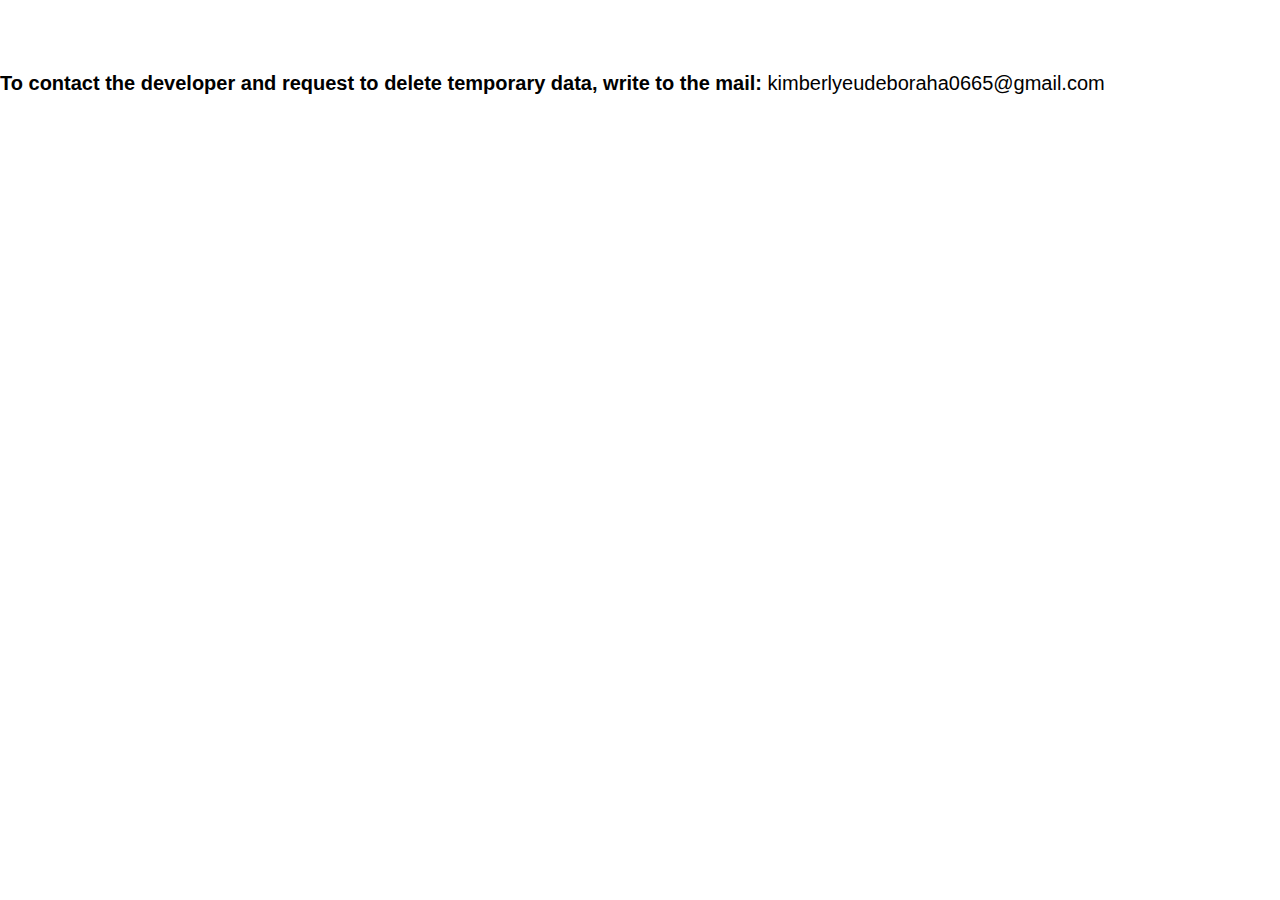
<file: del.html>
<!DOCTYPE html><html> <head><meta charset="utf-8" /><meta http-equiv="Content-Type" content="text/html; charset=utf-8" /><meta name="viewport" content="width=device-width, initial-scale=1.0" /><!--metatextblock--><title>Delete</title><meta property="og:url" content="http://project6375271.tilda.ws/del" /><meta property="og:title" content="Delete" /><meta property="og:description" content="" /><meta property="og:type" content="website" /><link rel="canonical" href="del.html"><!--/metatextblock--><meta name="format-detection" content="telephone=no" /><meta http-equiv="x-dns-prefetch-control" content="on"><link rel="dns-prefetch" href="https://ws.tildacdn.com"><link rel="dns-prefetch" href="https://static.tildacdn.info"><meta name="robots" content="nofollow" /><link rel="shortcut icon" href="https://static.tildacdn.info/img/tildafavicon.ico" type="image/x-icon" /><!-- Assets --><script src="https://neo.tildacdn.com/js/tilda-fallback-1.0.min.js" charset="utf-8" async></script><link rel="stylesheet" href="https://static.tildacdn.info/css/tilda-grid-3.0.min.css" type="text/css" media="all" onerror="this.loaderr='y';"/><link rel="stylesheet" href="tilda-blocks-page31877348.min.css@t=1671190243.css" type="text/css" media="all" onerror="this.loaderr='y';" /><link rel="stylesheet" href="https://static.tildacdn.info/css/fonts-tildasans.css" type="text/css" media="all" onerror="this.loaderr='y';" /><script type="text/javascript">(function (d) {
if (!d.visibilityState) {
var s = d.createElement('script');
s.src = 'https://static.tildacdn.info/js/tilda-polyfill-1.0.min.js';
d.getElementsByTagName('head')[0].appendChild(s);
}
})(document);
function t_onReady(func) {
if (document.readyState != 'loading') {
func();
} else {
document.addEventListener('DOMContentLoaded', func);
}
}
function t_onFuncLoad(funcName, okFunc, time) {
if (typeof window[funcName] === 'function') {
okFunc();
} else {
setTimeout(function() {
t_onFuncLoad(funcName, okFunc, time);
},(time || 100));
}
}</script><script src="https://static.tildacdn.info/js/tilda-scripts-3.0.min.js" charset="utf-8" defer onerror="this.loaderr='y';"></script><script src="tilda-blocks-page31877348.min.js@t=1671190243" charset="utf-8" async onerror="this.loaderr='y';"></script><script src="https://static.tildacdn.info/js/lazyload-1.3.min.js" charset="utf-8" async onerror="this.loaderr='y';"></script><script src="https://static.tildacdn.info/js/tilda-events-1.0.min.js" charset="utf-8" async onerror="this.loaderr='y';"></script><script type="text/javascript">window.dataLayer = window.dataLayer || [];</script><script type="text/javascript">(function () {
if((/bot|google|yandex|baidu|bing|msn|duckduckbot|teoma|slurp|crawler|spider|robot|crawling|facebook/i.test(navigator.userAgent))===false && typeof(sessionStorage)!='undefined' && sessionStorage.getItem('visited')!=='y' && document.visibilityState){
var style=document.createElement('style');
style.type='text/css';
style.innerHTML='@media screen and (min-width: 980px) {.t-records {opacity: 0;}.t-records_animated {-webkit-transition: opacity ease-in-out .2s;-moz-transition: opacity ease-in-out .2s;-o-transition: opacity ease-in-out .2s;transition: opacity ease-in-out .2s;}.t-records.t-records_visible {opacity: 1;}}';
document.getElementsByTagName('head')[0].appendChild(style);
function t_setvisRecs(){
var alr=document.querySelectorAll('.t-records');
Array.prototype.forEach.call(alr, function(el) {
el.classList.add("t-records_animated");
});
setTimeout(function () {
Array.prototype.forEach.call(alr, function(el) {
el.classList.add("t-records_visible");
});
sessionStorage.setItem("visited", "y");
}, 400);
} 
document.addEventListener('DOMContentLoaded', t_setvisRecs);
}
})();</script></head><body class="t-body" style="margin:0;"><!--allrecords--><div id="allrecords" class="t-records" data-hook="blocks-collection-content-node" data-tilda-project-id="6375271" data-tilda-page-id="31877348" data-tilda-page-alias="del" data-tilda-formskey="f377a959000dbf80e019110026375271" data-tilda-lazy="yes"><div id="rec515434811" class="r t-rec t-rec_pt_60 t-rec_pb_60" style="padding-top:60px;padding-bottom:60px; " data-record-type="106" ><!-- T004 --><div class="t004"><div class="t-container "> <div class="t-col t-col_8 t-prefix_2"><div field="text" class="t-text t-text_md " style=""><strong>To contact the developer and request to delete temporary data, write to the mail: </strong>kimberlyeudeboraha0665@gmail.com</div></div></div></div></div></div></body></html>
</file>
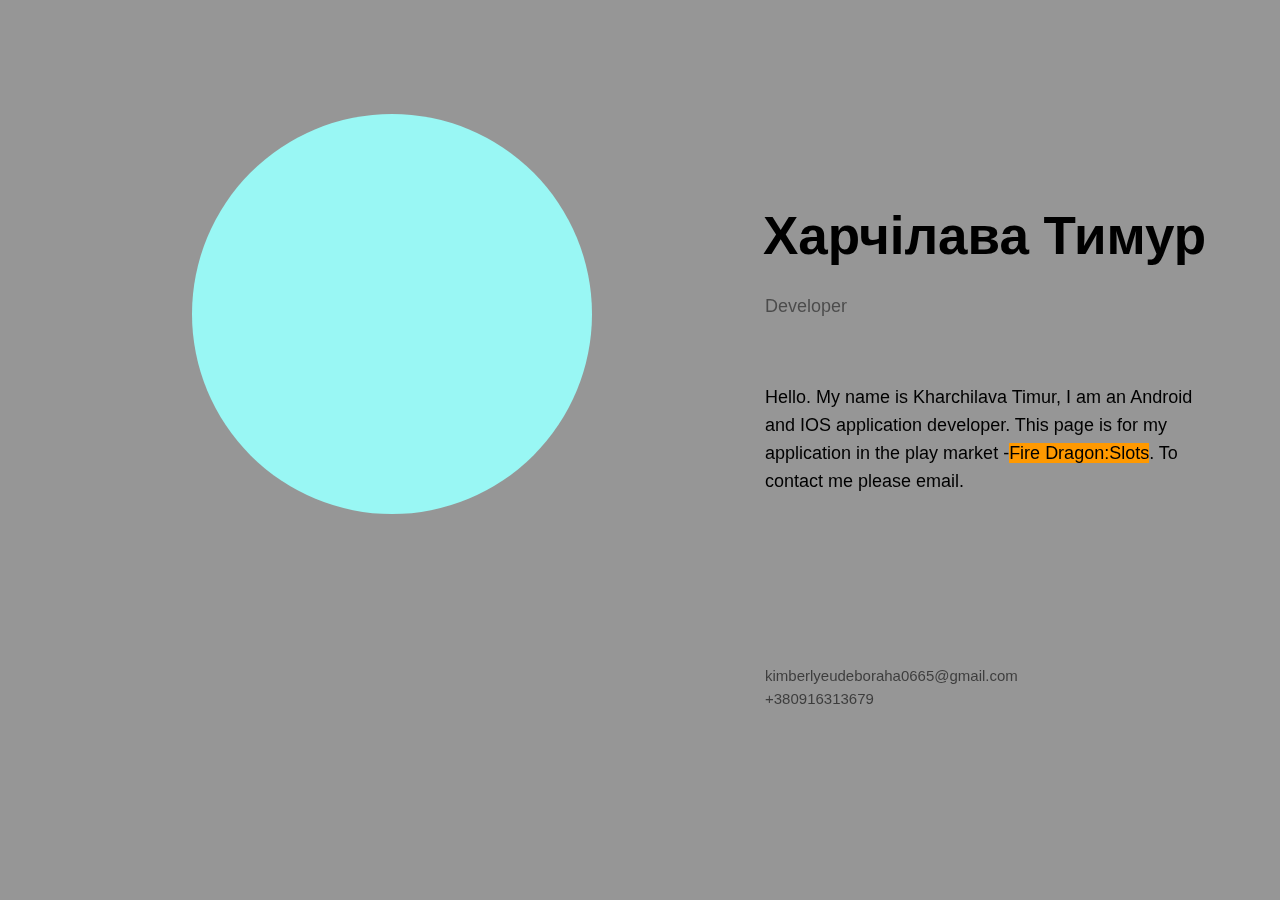
<file: developer.html>
<!DOCTYPE html><html> <head><meta charset="utf-8" /><meta http-equiv="Content-Type" content="text/html; charset=utf-8" /><meta name="viewport" content="width=device-width, initial-scale=1.0" /><!--metatextblock--><title>Beautician</title><meta name="description" content="A freelancer webpage with a large round photo, text, contact information, and social media buttons." /><meta property="og:url" content="http://project6375271.tilda.ws/developer" /><meta property="og:title" content="Beautician" /><meta property="og:description" content="A freelancer webpage with a large round photo, text, contact information, and social media buttons." /><meta property="og:type" content="website" /><link rel="canonical" href="developer.html"><!--/metatextblock--><meta name="format-detection" content="telephone=no" /><meta http-equiv="x-dns-prefetch-control" content="on"><link rel="dns-prefetch" href="https://ws.tildacdn.com"><link rel="dns-prefetch" href="https://static.tildacdn.info"><meta name="robots" content="nofollow" /><link rel="shortcut icon" href="https://static.tildacdn.info/img/tildafavicon.ico" type="image/x-icon" /><!-- Assets --><script src="https://neo.tildacdn.com/js/tilda-fallback-1.0.min.js" charset="utf-8" async></script><link rel="stylesheet" href="https://static.tildacdn.info/css/tilda-grid-3.0.min.css" type="text/css" media="all" onerror="this.loaderr='y';"/><link rel="stylesheet" href="tilda-blocks-page31876896.min.css@t=1671190292.css" type="text/css" media="all" onerror="this.loaderr='y';" /><link rel="stylesheet" href="https://static.tildacdn.info/css/fonts-tildasans.css" type="text/css" media="all" onerror="this.loaderr='y';" /><script type="text/javascript">(function (d) {
if (!d.visibilityState) {
var s = d.createElement('script');
s.src = 'https://static.tildacdn.info/js/tilda-polyfill-1.0.min.js';
d.getElementsByTagName('head')[0].appendChild(s);
}
})(document);
function t_onReady(func) {
if (document.readyState != 'loading') {
func();
} else {
document.addEventListener('DOMContentLoaded', func);
}
}
function t_onFuncLoad(funcName, okFunc, time) {
if (typeof window[funcName] === 'function') {
okFunc();
} else {
setTimeout(function() {
t_onFuncLoad(funcName, okFunc, time);
},(time || 100));
}
}</script><script src="https://static.tildacdn.info/js/tilda-scripts-3.0.min.js" charset="utf-8" defer onerror="this.loaderr='y';"></script><script src="tilda-blocks-page31876896.min.js@t=1671190292" charset="utf-8" async onerror="this.loaderr='y';"></script><script src="https://static.tildacdn.info/js/lazyload-1.3.min.js" charset="utf-8" async onerror="this.loaderr='y';"></script><script src="https://static.tildacdn.info/js/tilda-zero-1.1.min.js" charset="utf-8" async onerror="this.loaderr='y';"></script><script src="https://static.tildacdn.info/js/tilda-events-1.0.min.js" charset="utf-8" async onerror="this.loaderr='y';"></script><script type="text/javascript">window.dataLayer = window.dataLayer || [];</script><script type="text/javascript">(function () {
if((/bot|google|yandex|baidu|bing|msn|duckduckbot|teoma|slurp|crawler|spider|robot|crawling|facebook/i.test(navigator.userAgent))===false && typeof(sessionStorage)!='undefined' && sessionStorage.getItem('visited')!=='y' && document.visibilityState){
var style=document.createElement('style');
style.type='text/css';
style.innerHTML='@media screen and (min-width: 980px) {.t-records {opacity: 0;}.t-records_animated {-webkit-transition: opacity ease-in-out .2s;-moz-transition: opacity ease-in-out .2s;-o-transition: opacity ease-in-out .2s;transition: opacity ease-in-out .2s;}.t-records.t-records_visible {opacity: 1;}}';
document.getElementsByTagName('head')[0].appendChild(style);
function t_setvisRecs(){
var alr=document.querySelectorAll('.t-records');
Array.prototype.forEach.call(alr, function(el) {
el.classList.add("t-records_animated");
});
setTimeout(function () {
Array.prototype.forEach.call(alr, function(el) {
el.classList.add("t-records_visible");
});
sessionStorage.setItem("visited", "y");
}, 400);
} 
document.addEventListener('DOMContentLoaded', t_setvisRecs);
}
})();</script></head><body class="t-body" style="margin:0;"><!--allrecords--><div id="allrecords" class="t-records" data-hook="blocks-collection-content-node" data-tilda-project-id="6375271" data-tilda-page-id="31876896" data-tilda-page-alias="developer" data-tilda-formskey="f377a959000dbf80e019110026375271" data-tilda-lazy="yes"><div id="rec515428365" class="r t-rec" style=" " data-animationappear="off" data-record-type="396" ><!-- T396 --><style>#rec515428365 .t396__artboard{min-height: 800px;height: 100vh; background-color: #969696;}#rec515428365 .t396__filter{min-height: 800px;height: 100vh;}#rec515428365 .t396__carrier{min-height: 800px;height: 100vh;background-position: center center;background-attachment: scroll;background-size:cover;background-repeat:no-repeat;}@media screen and (max-width: 1199px){#rec515428365 .t396__artboard{}#rec515428365 .t396__filter{}#rec515428365 .t396__carrier{background-attachment:scroll;}}@media screen and (max-width: 959px){#rec515428365 .t396__artboard{min-height: 1120px;}#rec515428365 .t396__filter{min-height: 1120px;}#rec515428365 .t396__carrier{min-height: 1120px;}}@media screen and (max-width: 639px){#rec515428365 .t396__artboard{min-height: 1030px;}#rec515428365 .t396__filter{min-height: 1030px;}#rec515428365 .t396__carrier{min-height: 1030px;}}@media screen and (max-width: 479px){#rec515428365 .t396__artboard{min-height: 890px;background-color:#fff3d9;}#rec515428365 .t396__filter{min-height: 890px;}#rec515428365 .t396__carrier{min-height: 890px;background-position: center center;}}#rec515428365 .tn-elem[data-elem-id="1466084312673"]{color:#000000;z-index:1;top: calc(50vh - 400px + 585px);left: calc(50% - 600px + 660px);width:560pxpx;}#rec515428365 .tn-elem[data-elem-id="1466084312673"] .tn-atom{color:#000000;font-size:24px;font-family:'Georgia',serif;line-height:1.55;font-weight:400;letter-spacing:0pxpx;background-position:center center;border-color:transparent;border-style:solid;}@media screen and (max-width: 1199px){#rec515428365 .tn-elem[data-elem-id="1466084312673"]{top: calc(50vh - 400px + 145pxpx);left: calc(50% - 480px + 250pxpx);width:460pxpx;}#rec515428365 .tn-elem[data-elem-id="1466084312673"] .tn-atom{font-size:20px;}}@media screen and (max-width: 959px){#rec515428365 .tn-elem[data-elem-id="1466084312673"]{top: calc(50vh - 560px + 145pxpx);left: calc(50% - 320px + 90pxpx);}}@media screen and (max-width: 639px){#rec515428365 .tn-elem[data-elem-id="1466084312673"]{top: calc(50vh - 515px + 145pxpx);left: calc(50% - 240px + 10pxpx);}}@media screen and (max-width: 479px){#rec515428365 .tn-elem[data-elem-id="1466084312673"]{top: calc(141pxpx);left: calc(50% - 160px + 10pxpx);width:300pxpx;}#rec515428365 .tn-elem[data-elem-id="1466084312673"] .tn-atom{font-size:18px;}}#rec515428365 .tn-elem[data-elem-id="1469206092732"]{color:#000000;z-index:5;top: calc(50vh - 0px + -258px);left: calc(50% - 600px + 720px);width:460px;}#rec515428365 .tn-elem[data-elem-id="1469206092732"] .tn-atom{color:#000000;font-size:53px;font-family:'TildaSans',Arial,sans-serif;line-height:1.55;font-weight:700;background-position:center center;border-color:transparent;border-style:solid;}@media screen and (max-width: 1199px){#rec515428365 .tn-elem[data-elem-id="1469206092732"]{top: calc(50vh - 0px + -261px);left: calc(50% - 480px + 571px);width:380px;}#rec515428365 .tn-elem[data-elem-id="1469206092732"] .tn-atom{font-size:34px;}}@media screen and (max-width: 959px){#rec515428365 .tn-elem[data-elem-id="1469206092732"]{top: calc(50vh - 0px + 29px);left: calc(50% - 320px + 91px);width:460px;}#rec515428365 .tn-elem[data-elem-id="1469206092732"]{text-align:left;}}@media screen and (max-width: 639px){#rec515428365 .tn-elem[data-elem-id="1469206092732"]{top: calc(50vh - 0px + 32px);left: calc(50% - 240px + 41px);width:400px;}}@media screen and (max-width: 479px){#rec515428365 .tn-elem[data-elem-id="1469206092732"]{top: calc(445vh - 0px + -62.5px);left: calc(50% - 160px + 11px);width:300px;}#rec515428365 .tn-elem[data-elem-id="1469206092732"] .tn-atom{font-size:28px;}}#rec515428365 .tn-elem[data-elem-id="1469206134208"]{color:#000000;z-index:6;top: calc(50vh - 0px + -160.5px);left: calc(50% - 600px + 722px);width:460px;}#rec515428365 .tn-elem[data-elem-id="1469206134208"] .tn-atom{color:#000000;font-size:18px;font-family:'TildaSans',Arial,sans-serif;line-height:1.55;font-weight:300;opacity:0.5;background-position:center center;border-color:transparent;border-style:solid;}@media screen and (max-width: 1199px){#rec515428365 .tn-elem[data-elem-id="1469206134208"]{top: calc(50vh - 0px + -213.5px);left: calc(50% - 480px + 572px);width:300px;}}@media screen and (max-width: 959px){#rec515428365 .tn-elem[data-elem-id="1469206134208"]{top: calc(50vh - 0px + 78.5px);left: calc(50% - 320px + 91px);width:460px;}#rec515428365 .tn-elem[data-elem-id="1469206134208"]{text-align:left;}}@media screen and (max-width: 639px){#rec515428365 .tn-elem[data-elem-id="1469206134208"]{top: calc(50vh - 0px + 75.5px);left: calc(50% - 240px + 41px);width:400px;}}@media screen and (max-width: 479px){#rec515428365 .tn-elem[data-elem-id="1469206134208"]{top: calc(445vh - 0px + -27px);left: calc(50% - 160px + 11px);width:300px;}#rec515428365 .tn-elem[data-elem-id="1469206134208"] .tn-atom{font-size:16px;}}#rec515428365 .tn-elem[data-elem-id="1469206322610"]{color:#000000;z-index:7;top: calc(50vh - 0px + 211px);left: calc(50% - 600px + 722px);width:260px;}#rec515428365 .tn-elem[data-elem-id="1469206322610"] .tn-atom{color:#000000;font-size:15px;font-family:'TildaSans',Arial,sans-serif;line-height:1.55;font-weight:400;opacity:0.6;background-position:center center;border-color:transparent;border-style:solid;}@media screen and (max-width: 1199px){#rec515428365 .tn-elem[data-elem-id="1469206322610"]{top: calc(50vh - 0px + 132px);left: calc(50% - 480px + 573px);width:300px;}}@media screen and (max-width: 959px){#rec515428365 .tn-elem[data-elem-id="1469206322610"]{top: calc(50vh - 0px + 421px);left: calc(50% - 320px + 92px);width:300px;}#rec515428365 .tn-elem[data-elem-id="1469206322610"]{text-align:left;}}@media screen and (max-width: 639px){#rec515428365 .tn-elem[data-elem-id="1469206322610"]{top: calc(50vh - 0px + 429px);left: calc(50% - 240px + 42px);}}@media screen and (max-width: 479px){#rec515428365 .tn-elem[data-elem-id="1469206322610"]{top: calc(445vh - 0px + 344px);left: calc(50% - 160px + 11px);}}#rec515428365 .tn-elem[data-elem-id="1469206839338"]{color:#000000;z-index:10;top: calc(50vh - 0px + -69px);left: calc(50% - 600px + 722px);width:460px;}#rec515428365 .tn-elem[data-elem-id="1469206839338"] .tn-atom{color:#000000;font-size:18px;font-family:'TildaSans',Arial,sans-serif;line-height:1.55;font-weight:300;background-position:center center;border-color:transparent;border-style:solid;}@media screen and (max-width: 1199px){#rec515428365 .tn-elem[data-elem-id="1469206839338"]{top: calc(50vh - 0px + -122px);left: calc(50% - 480px + 572px);width:340px;}#rec515428365 .tn-elem[data-elem-id="1469206839338"] .tn-atom{font-size:16px;}}@media screen and (max-width: 959px){#rec515428365 .tn-elem[data-elem-id="1469206839338"]{top: calc(50vh - 0px + 157px);left: calc(50% - 320px + 92px);width:460px;}#rec515428365 .tn-elem[data-elem-id="1469206839338"]{text-align:left;}}@media screen and (max-width: 639px){#rec515428365 .tn-elem[data-elem-id="1469206839338"]{top: calc(50vh - 0px + 154px);left: calc(50% - 240px + 42px);width:400px;}}@media screen and (max-width: 479px){#rec515428365 .tn-elem[data-elem-id="1469206839338"]{top: calc(445vh - 0px + 87px);left: calc(50% - 160px + 12px);width:300px;}#rec515428365 .tn-elem[data-elem-id="1469206839338"] .tn-atom{font-size:16px;}}#rec515428365 .tn-elem[data-elem-id="1474996982228"]{z-index:12;top: calc(50vh - 200px + -136px);left: calc(50% - 600px + 152px);width:400px;height:400px;}#rec515428365 .tn-elem[data-elem-id="1474996982228"] .tn-atom{border-radius:3000px;background-color:#99f7f4;background-position:center center;background-size:cover;background-repeat:no-repeat;border-color:transparent;border-style:solid;}@media screen and (max-width: 1199px){#rec515428365 .tn-elem[data-elem-id="1474996982228"]{top: calc(50vh - 230px + -55.5px);left: calc(50% - 480px + 10px);width:460px;height:460px;}}@media screen and (max-width: 959px){#rec515428365 .tn-elem[data-elem-id="1474996982228"]{top: calc(50vh - 230px + -278px);left: calc(50% - 230px + 0px);}}@media screen and (max-width: 639px){#rec515428365 .tn-elem[data-elem-id="1474996982228"]{top: calc(50vh - 230px + -262px);left: calc(50% - 230px + 0px);}}@media screen and (max-width: 479px){#rec515428365 .tn-elem[data-elem-id="1474996982228"]{top: calc(445vh - 149.5px + -270.5px);left: calc(50% - 149.5px + 1.5px);width:299px;height:299px;}}</style><div class='t396'><div class="t396__artboard" data-artboard-recid="515428365" data-artboard-height="800" data-artboard-height-res-640="1120" data-artboard-height-res-480="1030" data-artboard-height-res-320="890" data-artboard-height_vh="100" data-artboard-valign="center"
> <div class="t396__carrier" data-artboard-recid="515428365"></div> 
<div class="t396__filter" data-artboard-recid="515428365"></div> 
<div class='t396__elem tn-elem tn-elem__5154283651466084312673' data-elem-id='1466084312673' data-elem-type='text' data-field-top-value="585" data-field-top-res-960-value="145px" data-field-top-res-640-value="145px" data-field-top-res-480-value="145px" data-field-top-res-320-value="141px" data-field-left-value="660" data-field-left-res-960-value="250px" data-field-left-res-640-value="90px" data-field-left-res-480-value="10px" data-field-left-res-320-value="10px" data-field-width-value="560px" data-field-width-res-960-value="460px" data-field-width-res-320-value="300px" data-field-axisy-value="top" data-field-axisx-value="left" data-field-container-value="grid" data-field-topunits-value="px" data-field-leftunits-value="px" data-field-heightunits-value="" data-field-widthunits-value="px"
><div class='tn-atom'field='tn_text_1466084312673'></div> </div> 
<div class='t396__elem tn-elem tn-elem__5154283651469206092732' data-elem-id='1469206092732' data-elem-type='text' data-field-top-value="-258" data-field-top-res-960-value="-261" data-field-top-res-640-value="29" data-field-top-res-480-value="32" data-field-top-res-320-value="-62.5" data-field-left-value="720" data-field-left-res-960-value="571" data-field-left-res-640-value="91" data-field-left-res-480-value="41" data-field-left-res-320-value="11" data-field-width-value="460" data-field-width-res-960-value="380" data-field-width-res-640-value="460" data-field-width-res-480-value="400" data-field-width-res-320-value="300" data-field-axisy-value="center" data-field-axisx-value="left" data-field-container-value="grid" data-field-topunits-value="px" data-field-leftunits-value="px" data-field-heightunits-value="" data-field-widthunits-value="px"
><div class='tn-atom'field='tn_text_1469206092732'>Харчілава Тимур</div> </div> 
<div class='t396__elem tn-elem tn-elem__5154283651469206134208' data-elem-id='1469206134208' data-elem-type='text' data-field-top-value="-160.5" data-field-top-res-960-value="-213.5" data-field-top-res-640-value="78.5" data-field-top-res-480-value="75.5" data-field-top-res-320-value="-27" data-field-left-value="722" data-field-left-res-960-value="572" data-field-left-res-640-value="91" data-field-left-res-480-value="41" data-field-left-res-320-value="11" data-field-width-value="460" data-field-width-res-960-value="300" data-field-width-res-640-value="460" data-field-width-res-480-value="400" data-field-width-res-320-value="300" data-field-axisy-value="center" data-field-axisx-value="left" data-field-container-value="grid" data-field-topunits-value="px" data-field-leftunits-value="px" data-field-heightunits-value="" data-field-widthunits-value="px"
><div class='tn-atom'field='tn_text_1469206134208'>Developer</div> </div> 
<div class='t396__elem tn-elem tn-elem__5154283651469206322610' data-elem-id='1469206322610' data-elem-type='text' data-field-top-value="211" data-field-top-res-960-value="132" data-field-top-res-640-value="421" data-field-top-res-480-value="429" data-field-top-res-320-value="344" data-field-left-value="722" data-field-left-res-960-value="573" data-field-left-res-640-value="92" data-field-left-res-480-value="42" data-field-left-res-320-value="11" data-field-width-value="260" data-field-width-res-960-value="300" data-field-width-res-640-value="300" data-field-axisy-value="center" data-field-axisx-value="left" data-field-container-value="grid" data-field-topunits-value="px" data-field-leftunits-value="px" data-field-heightunits-value="" data-field-widthunits-value="px"
><div class='tn-atom'field='tn_text_1469206322610'>kimberlyeudeboraha0665@gmail.com<br>+380916313679</div> </div> 
<div class='t396__elem tn-elem tn-elem__5154283651469206839338' data-elem-id='1469206839338' data-elem-type='text' data-field-top-value="-69" data-field-top-res-960-value="-122" data-field-top-res-640-value="157" data-field-top-res-480-value="154" data-field-top-res-320-value="87" data-field-left-value="722" data-field-left-res-960-value="572" data-field-left-res-640-value="92" data-field-left-res-480-value="42" data-field-left-res-320-value="12" data-field-width-value="460" data-field-width-res-960-value="340" data-field-width-res-640-value="460" data-field-width-res-480-value="400" data-field-width-res-320-value="300" data-field-axisy-value="center" data-field-axisx-value="left" data-field-container-value="grid" data-field-topunits-value="px" data-field-leftunits-value="px" data-field-heightunits-value="" data-field-widthunits-value="px"
><div class='tn-atom'field='tn_text_1469206839338'>Hello. My name is Kharchilava Timur, I am an Android and IOS application developer. This page is for my application in the play market -<span style="background-color: rgb(255, 153, 0);">Fire Dragon:Slots</span>. To contact me please email.</div> </div> 
<div class='t396__elem tn-elem tn-elem__5154283651474996982228' data-elem-id='1474996982228' data-elem-type='shape' data-field-top-value="-136" data-field-top-res-960-value="-55.5" data-field-top-res-640-value="-278" data-field-top-res-480-value="-262" data-field-top-res-320-value="-270.5" data-field-left-value="152" data-field-left-res-960-value="10" data-field-left-res-640-value="0" data-field-left-res-480-value="0" data-field-left-res-320-value="1.5" data-field-height-value="400" data-field-height-res-960-value="460" data-field-height-res-320-value="299" data-field-width-value="400" data-field-width-res-960-value="460" data-field-width-res-320-value="299" data-field-axisy-value="center" data-field-axisx-value="left" data-field-axisx-res-640-value="center" data-field-container-value="grid" data-field-topunits-value="px" data-field-leftunits-value="px" data-field-heightunits-value="px" data-field-widthunits-value="px"
><div
class='tn-atom t-bgimg' data-original="https://static.tildacdn.info/tild6338-3934-4439-a337-333237333964/photo_2021-12-07_12-.jpg"
style="background-image:url('https://static.tildacdn.info/tild6338-3934-4439-a337-333237333964/-/resize/20x/photo_2021-12-07_12-.jpg');"
> </div> </div> </div></div><script>t_onReady(function () {
t_onFuncLoad('t396_init', function () {
t396_init('515428365');
});
});</script><!-- /T396 --></div></div></body></html>
</file>
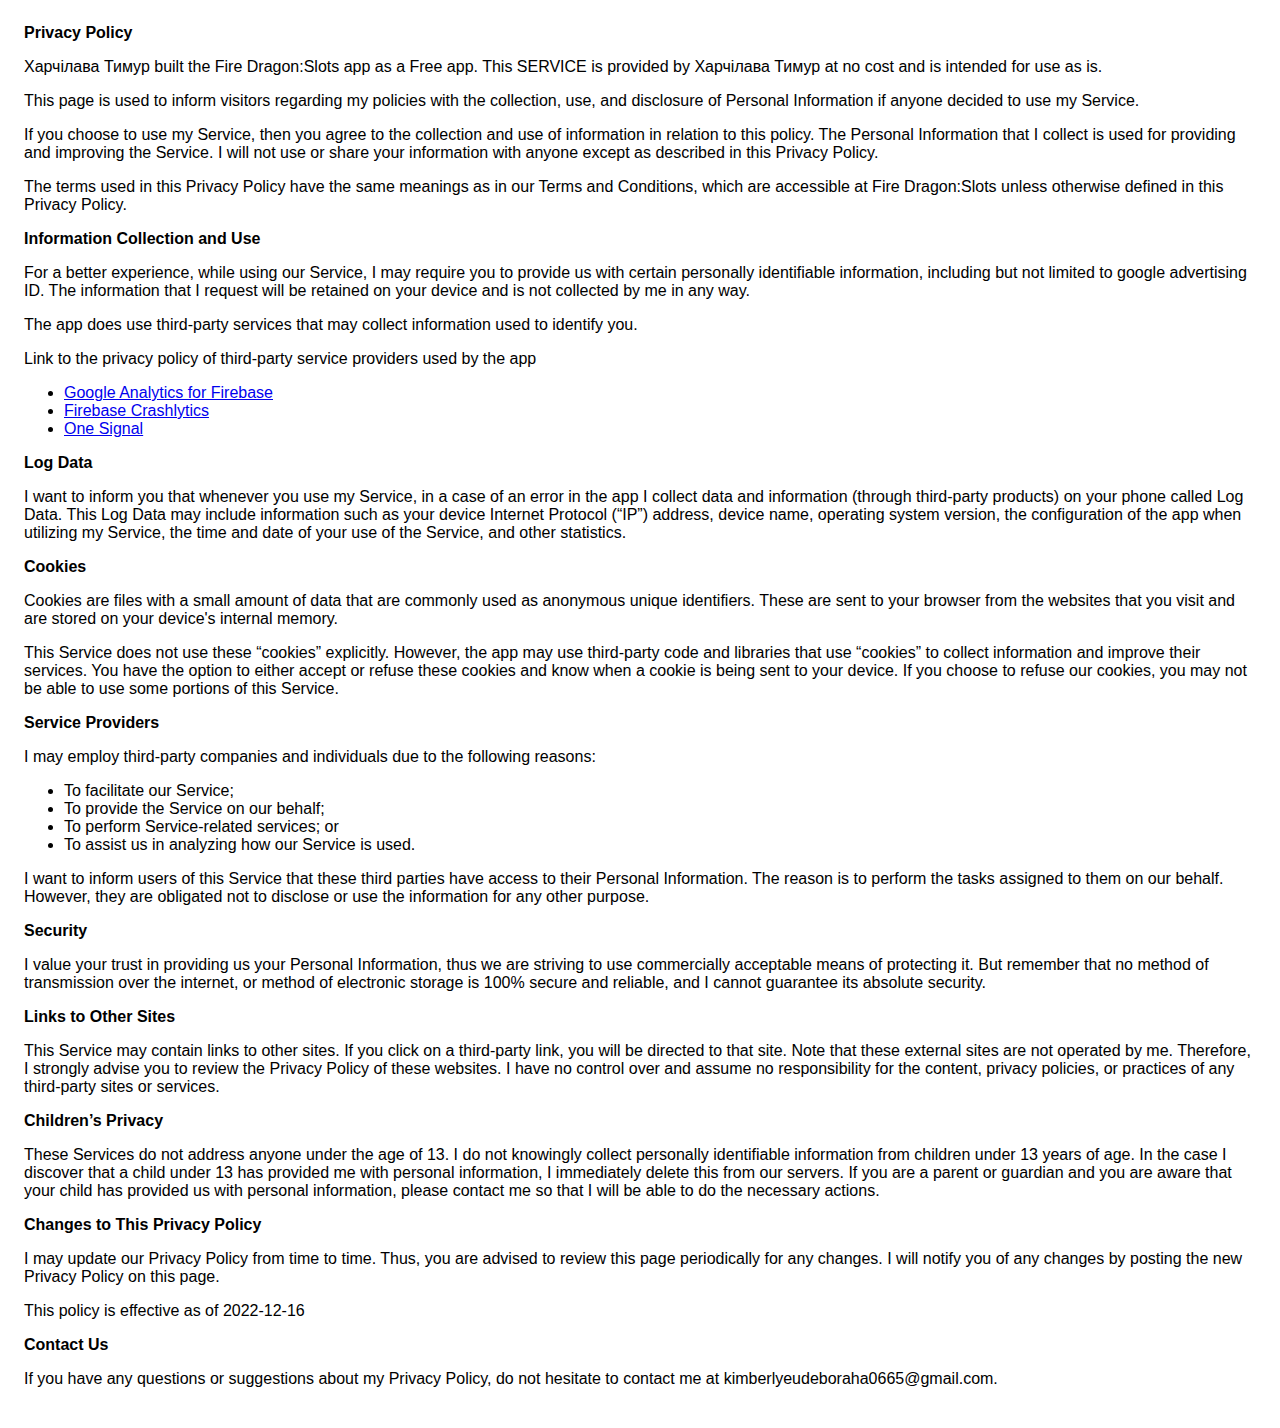
<file: PP.html>
<!DOCTYPE html>
    <html>
    <head>
      <meta charset='utf-8'>
      <meta name='viewport' content='width=device-width'>
      <title>Privacy Policy</title>
      <style> body { font-family: 'Helvetica Neue', Helvetica, Arial, sans-serif; padding:1em; } </style>
    </head>
    <body>
    <strong>Privacy Policy</strong> <p>
                  Харчілава Тимур built the Fire Dragon:Slots app as
                  a Free app. This SERVICE is provided by
                  Харчілава Тимур at no cost and is intended for use as
                  is.
                </p> <p>
                  This page is used to inform visitors regarding my
                  policies with the collection, use, and disclosure of Personal
                  Information if anyone decided to use my Service.
                </p> <p>
                  If you choose to use my Service, then you agree to
                  the collection and use of information in relation to this
                  policy. The Personal Information that I collect is
                  used for providing and improving the Service. I will not use or share your information with
                  anyone except as described in this Privacy Policy.
                </p> <p>
                  The terms used in this Privacy Policy have the same meanings
                  as in our Terms and Conditions, which are accessible at
                  Fire Dragon:Slots unless otherwise defined in this Privacy Policy.
                </p> <p><strong>Information Collection and Use</strong></p> <p>
                  For a better experience, while using our Service, I
                  may require you to provide us with certain personally
                  identifiable information, including but not limited to google advertising ID. The information that
                  I request will be retained on your device and is not collected by me in any way.
                </p> <div><p>
                    The app does use third-party services that may collect
                    information used to identify you.
                  </p> <p>
                    Link to the privacy policy of third-party service providers used
                    by the app
                  </p> <ul><!----><!----><li><a href="https://firebase.google.com/policies/analytics" target="_blank" rel="noopener noreferrer">Google Analytics for Firebase</a></li><li><a href="https://firebase.google.com/support/privacy/" target="_blank" rel="noopener noreferrer">Firebase Crashlytics</a></li><!----><!----><!----><!----><!----><!----><!----><!----><!----><!----><li><a href="https://onesignal.com/privacy_policy" target="_blank" rel="noopener noreferrer">One Signal</a></li><!----><!----><!----><!----><!----><!----><!----><!----><!----><!----><!----><!----><!----></ul></div> <p><strong>Log Data</strong></p> <p>
                  I want to inform you that whenever you
                  use my Service, in a case of an error in the app
                  I collect data and information (through third-party
                  products) on your phone called Log Data. This Log Data may
                  include information such as your device Internet Protocol
                  (“IP”) address, device name, operating system version, the
                  configuration of the app when utilizing my Service,
                  the time and date of your use of the Service, and other
                  statistics.
                </p> <p><strong>Cookies</strong></p> <p>
                  Cookies are files with a small amount of data that are
                  commonly used as anonymous unique identifiers. These are sent
                  to your browser from the websites that you visit and are
                  stored on your device's internal memory.
                </p> <p>
                  This Service does not use these “cookies” explicitly. However,
                  the app may use third-party code and libraries that use
                  “cookies” to collect information and improve their services.
                  You have the option to either accept or refuse these cookies
                  and know when a cookie is being sent to your device. If you
                  choose to refuse our cookies, you may not be able to use some
                  portions of this Service.
                </p> <p><strong>Service Providers</strong></p> <p>
                  I may employ third-party companies and
                  individuals due to the following reasons:
                </p> <ul><li>To facilitate our Service;</li> <li>To provide the Service on our behalf;</li> <li>To perform Service-related services; or</li> <li>To assist us in analyzing how our Service is used.</li></ul> <p>
                  I want to inform users of this Service
                  that these third parties have access to their Personal
                  Information. The reason is to perform the tasks assigned to
                  them on our behalf. However, they are obligated not to
                  disclose or use the information for any other purpose.
                </p> <p><strong>Security</strong></p> <p>
                  I value your trust in providing us your
                  Personal Information, thus we are striving to use commercially
                  acceptable means of protecting it. But remember that no method
                  of transmission over the internet, or method of electronic
                  storage is 100% secure and reliable, and I cannot
                  guarantee its absolute security.
                </p> <p><strong>Links to Other Sites</strong></p> <p>
                  This Service may contain links to other sites. If you click on
                  a third-party link, you will be directed to that site. Note
                  that these external sites are not operated by me.
                  Therefore, I strongly advise you to review the
                  Privacy Policy of these websites. I have
                  no control over and assume no responsibility for the content,
                  privacy policies, or practices of any third-party sites or
                  services.
                </p> <p><strong>Children’s Privacy</strong></p> <div><p>
                    These Services do not address anyone under the age of 13.
                    I do not knowingly collect personally
                    identifiable information from children under 13 years of age. In the case
                    I discover that a child under 13 has provided
                    me with personal information, I immediately
                    delete this from our servers. If you are a parent or guardian
                    and you are aware that your child has provided us with
                    personal information, please contact me so that
                    I will be able to do the necessary actions.
                  </p></div> <!----> <p><strong>Changes to This Privacy Policy</strong></p> <p>
                  I may update our Privacy Policy from
                  time to time. Thus, you are advised to review this page
                  periodically for any changes. I will
                  notify you of any changes by posting the new Privacy Policy on
                  this page.
                </p> <p>This policy is effective as of 2022-12-16</p> <p><strong>Contact Us</strong></p> <p>
                  If you have any questions or suggestions about my
                  Privacy Policy, do not hesitate to contact me at kimberlyeudeboraha0665@gmail.com.
                </p> 
    </body>
    </html>
</file>
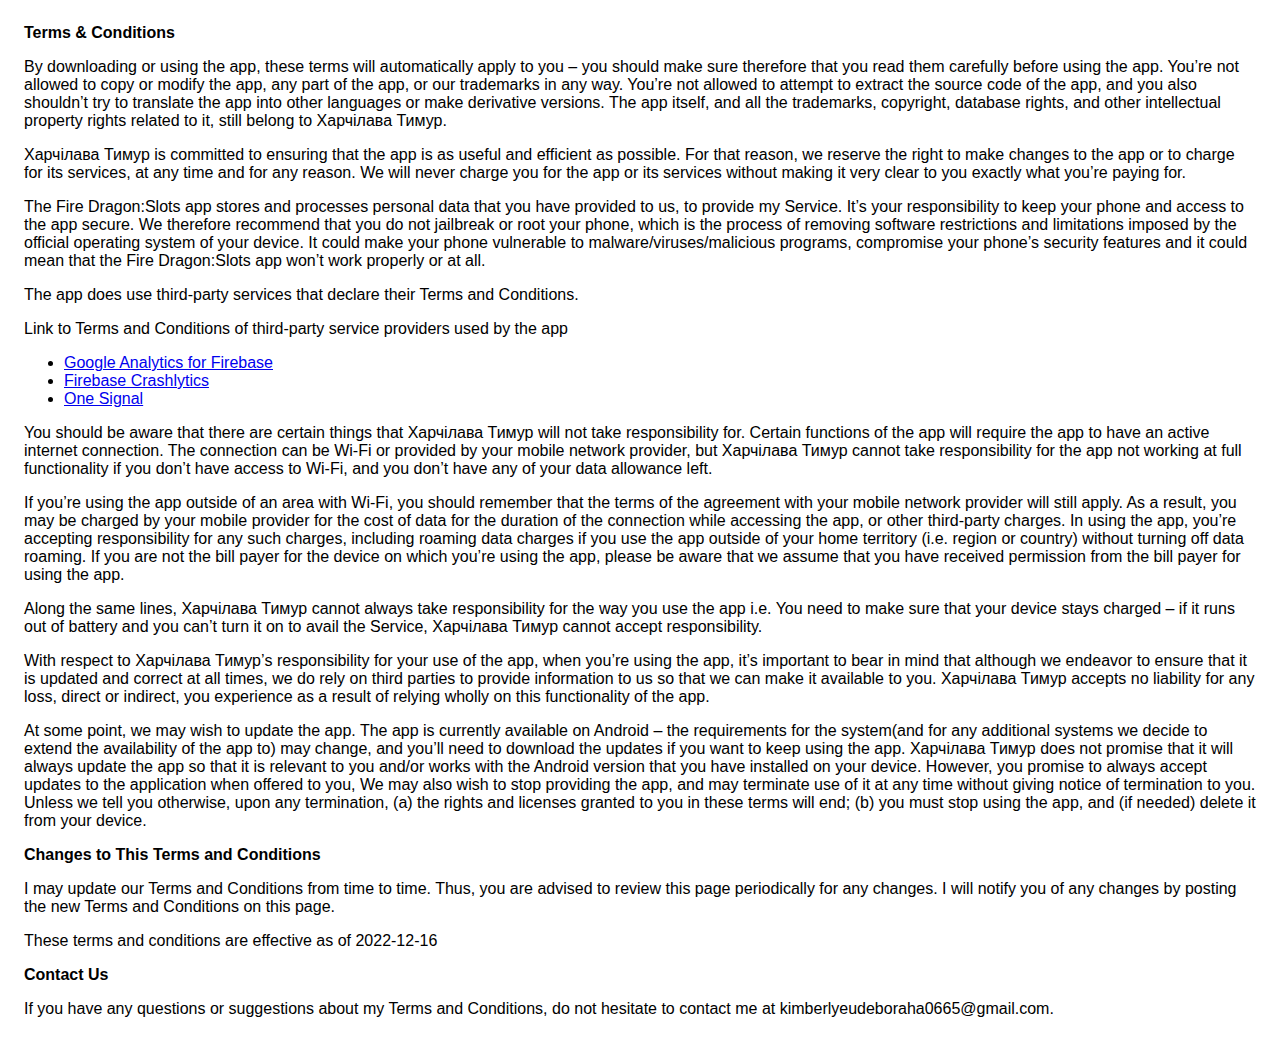
<file: TC.html>
<!DOCTYPE html>
    <html>
    <head>
      <meta charset='utf-8'>
      <meta name='viewport' content='width=device-width'>
      <title>Terms &amp; Conditions</title>
      <style> body { font-family: 'Helvetica Neue', Helvetica, Arial, sans-serif; padding:1em; } </style>
    </head>
    <body>
    <strong>Terms &amp; Conditions</strong> <p>
                  By downloading or using the app, these terms will
                  automatically apply to you – you should make sure therefore
                  that you read them carefully before using the app. You’re not
                  allowed to copy or modify the app, any part of the app, or
                  our trademarks in any way. You’re not allowed to attempt to
                  extract the source code of the app, and you also shouldn’t try
                  to translate the app into other languages or make derivative
                  versions. The app itself, and all the trademarks, copyright,
                  database rights, and other intellectual property rights related
                  to it, still belong to Харчілава Тимур.
                </p> <p>
                  Харчілава Тимур is committed to ensuring that the app is
                  as useful and efficient as possible. For that reason, we
                  reserve the right to make changes to the app or to charge for
                  its services, at any time and for any reason. We will never
                  charge you for the app or its services without making it very
                  clear to you exactly what you’re paying for.
                </p> <p>
                  The Fire Dragon:Slots app stores and processes personal data that
                  you have provided to us, to provide my
                  Service. It’s your responsibility to keep your phone and
                  access to the app secure. We therefore recommend that you do
                  not jailbreak or root your phone, which is the process of
                  removing software restrictions and limitations imposed by the
                  official operating system of your device. It could make your
                  phone vulnerable to malware/viruses/malicious programs,
                  compromise your phone’s security features and it could mean
                  that the Fire Dragon:Slots app won’t work properly or at all.
                </p> <div><p>
                    The app does use third-party services that declare their
                    Terms and Conditions.
                  </p> <p>
                    Link to Terms and Conditions of third-party service
                    providers used by the app
                  </p> <ul><!----><!----><li><a href="https://firebase.google.com/terms/analytics" target="_blank" rel="noopener noreferrer">Google Analytics for Firebase</a></li><li><a href="https://firebase.google.com/terms/crashlytics" target="_blank" rel="noopener noreferrer">Firebase Crashlytics</a></li><!----><!----><!----><!----><!----><!----><!----><!----><!----><!----><li><a href="https://onesignal.com/tos" target="_blank" rel="noopener noreferrer">One Signal</a></li><!----><!----><!----><!----><!----><!----><!----><!----><!----><!----><!----><!----><!----></ul></div> <p>
                  You should be aware that there are certain things that
                  Харчілава Тимур will not take responsibility for. Certain
                  functions of the app will require the app to have an active
                  internet connection. The connection can be Wi-Fi or provided
                  by your mobile network provider, but Харчілава Тимур
                  cannot take responsibility for the app not working at full
                  functionality if you don’t have access to Wi-Fi, and you don’t
                  have any of your data allowance left.
                </p> <p></p> <p>
                  If you’re using the app outside of an area with Wi-Fi, you
                  should remember that the terms of the agreement with your
                  mobile network provider will still apply. As a result, you may
                  be charged by your mobile provider for the cost of data for
                  the duration of the connection while accessing the app, or
                  other third-party charges. In using the app, you’re accepting
                  responsibility for any such charges, including roaming data
                  charges if you use the app outside of your home territory
                  (i.e. region or country) without turning off data roaming. If
                  you are not the bill payer for the device on which you’re
                  using the app, please be aware that we assume that you have
                  received permission from the bill payer for using the app.
                </p> <p>
                  Along the same lines, Харчілава Тимур cannot always take
                  responsibility for the way you use the app i.e. You need to
                  make sure that your device stays charged – if it runs out of
                  battery and you can’t turn it on to avail the Service,
                  Харчілава Тимур cannot accept responsibility.
                </p> <p>
                  With respect to Харчілава Тимур’s responsibility for your
                  use of the app, when you’re using the app, it’s important to
                  bear in mind that although we endeavor to ensure that it is
                  updated and correct at all times, we do rely on third parties
                  to provide information to us so that we can make it available
                  to you. Харчілава Тимур accepts no liability for any
                  loss, direct or indirect, you experience as a result of
                  relying wholly on this functionality of the app.
                </p> <p>
                  At some point, we may wish to update the app. The app is
                  currently available on Android – the requirements for the 
                  system(and for any additional systems we
                  decide to extend the availability of the app to) may change,
                  and you’ll need to download the updates if you want to keep
                  using the app. Харчілава Тимур does not promise that it
                  will always update the app so that it is relevant to you
                  and/or works with the Android version that you have
                  installed on your device. However, you promise to always
                  accept updates to the application when offered to you, We may
                  also wish to stop providing the app, and may terminate use of
                  it at any time without giving notice of termination to you.
                  Unless we tell you otherwise, upon any termination, (a) the
                  rights and licenses granted to you in these terms will end;
                  (b) you must stop using the app, and (if needed) delete it
                  from your device.
                </p> <p><strong>Changes to This Terms and Conditions</strong></p> <p>
                  I may update our Terms and Conditions
                  from time to time. Thus, you are advised to review this page
                  periodically for any changes. I will
                  notify you of any changes by posting the new Terms and
                  Conditions on this page.
                </p> <p>
                  These terms and conditions are effective as of 2022-12-16
                </p> <p><strong>Contact Us</strong></p> <p>
                  If you have any questions or suggestions about my
                  Terms and Conditions, do not hesitate to contact me
                  at kimberlyeudeboraha0665@gmail.com.
                </p>
    </body>
    </html>
</file>
<file: tilda-blocks-page31877348.min.css@t=1671190243.css>
.csssize{height:3118px}.t-body{margin:0}#allrecords{-webkit-font-smoothing:antialiased;background-color:none}#allrecords a{color:#ff8562;text-decoration:none}#allrecords a[href^=tel]{color:inherit;text-decoration:none}#allrecords ol{padding-left:22px}#allrecords ul{padding-left:20px}#allrecords b,#allrecords strong{font-weight:700}@media print{body,html{min-width:1200px;max-width:1200px;padding:0;margin:0 auto;border:none}}.t-records{-webkit-font_smoothing:antialiased;background-color:none}.t-records a{color:#ff8562;text-decoration:none}.t-records a[href^=tel]{color:inherit;text-decoration:none}.t-records ol{padding-left:22px;margin-top:0;margin-bottom:10px}.t-records ul{padding-left:20px;margin-top:0;margin-bottom:10px}.t-mbfix{opacity:.01;-webkit-transform:translateX(0);-ms-transform:translateX(0);transform:translateX(0);position:fixed;width:100%;height:500px;background-color:white;top:0;left:0;z-index:10000;-webkit-transition:all 0.1s ease;transition:all 0.1s ease}.t-mbfix_hide{-webkit-transform:translateX(3000px);-ms-transform:translateX(3000px);transform:translateX(3000px)}img:not([src]){visibility:hidden}.t-body_scroll-locked{position:fixed;left:0;width:100%;height:100%;overflow:hidden}.r_anim{-webkit-transition:opacity 0.5s;transition:opacity 0.5s}.r_hidden{opacity:0}.r_showed{opacity:1}.t-text{font-family:'TildaSans',Arial,sans-serif;font-weight:300;color:#000000}.t-text_md{font-size:20px;line-height:1.55}.t-tildalabel{background-color:#000;color:#fff;width:100%;height:70px;font-family:Arial;font-size:14px}.t-tildalabel:hover .t-tildalabel__wrapper{opacity:1}.t-tildalabel-free{padding:35px 0 45px;height:auto;text-align:center}.t-tildalabel-free__main{max-width:340px;display:block;margin:0 auto;line-height:1.4;letter-spacing:.2px;color:inherit;opacity:.4}.t-tildalabel-free__main:hover{opacity:1}.t-tildalabel-free__txt-link:hover{opacity:1}.t-tildalabel-free__links-wr{display:table;margin:30px auto 0}.t-tildalabel-free__txt-link{display:table-cell;padding:0 15px;font-size:13px;text-decoration:none;color:inherit;opacity:.25}.t-rec_pt_60{padding-top:60px}.t-rec_pb_60{padding-bottom:60px}@media screen and (max-width:1200px){.t-text_md{font-size:18px}}@media screen and (max-width:640px){.t-text_md{font-size:16px;line-height:1.45}.t-tildalabel-free__txt-link{opacity:.4}.t-tildalabel-free__main{opacity:.7}}@media screen and (max-width:480px){.t-rec_pt_60{padding-top:60px}.t-rec_pb_60{padding-bottom:60px}}.t004{padding-top:8px;padding-bottom:6px;position:relative}.t004__text-column-count_2{column-count:2;column-gap:40px;-moz-column-count:2;-moz-column-gap:40px;-webkit-column-count:2;-webkit-column-gap:40px}.t004__text-column-count_3{column-count:3;column-gap:40px;-moz-column-count:3;-moz-column-gap:40px;-webkit-column-count:3;-webkit-column-gap:40px}.t004__text-column-count_4{column-count:4;column-gap:40px;-moz-column-count:4;-moz-column-gap:40px;-webkit-column-count:4;-webkit-column-gap:40px}.t004__initial-letter::first-letter{font-size:100px;float:left;line-height:.65;margin:10px 10px 10px 0}.t004 table{border-collapse:collapse;font-size:1em;width:100%}.t004 table td,.t004 table th{padding:5px;border:1px solid #ddd;vertical-align:top}.t004 table thead td,.t004 table th{font-weight:700;border-bottom-color:#888}@media screen and (max-width:1200px){.t004__text-column-count_2,.t004__text-column-count_3,.t004__text-column-count_4{column-gap:20px;-moz-column-gap:20px;-webkit-column-gap:20px}}@media screen and (max-width:960px){.t004__text-column-count_2,.t004__text-column-count_3,.t004__text-column-count_4{column-count:1;column-gap:0;-moz-column-count:1;-moz-column-gap:0;-webkit-column-count:1;-webkit-column-gap:0}}@media screen and (max-width:640px){.t004 h1{font-size:28px;line-height:35px}}
</file>
<file: tilda-blocks-page31876896.min.css@t=1671190292.css>
.csssize{height:2730px}.t-body{margin:0}#allrecords{-webkit-font-smoothing:antialiased;background-color:none}#allrecords a{color:#ff8562;text-decoration:none}#allrecords a[href^=tel]{color:inherit;text-decoration:none}#allrecords ol{padding-left:22px}#allrecords ul{padding-left:20px}#allrecords b,#allrecords strong{font-weight:700}@media print{body,html{min-width:1200px;max-width:1200px;padding:0;margin:0 auto;border:none}}.t-records{-webkit-font_smoothing:antialiased;background-color:none}.t-records a{color:#ff8562;text-decoration:none}.t-records a[href^=tel]{color:inherit;text-decoration:none}.t-records ol{padding-left:22px;margin-top:0;margin-bottom:10px}.t-records ul{padding-left:20px;margin-top:0;margin-bottom:10px}.t-mbfix{opacity:.01;-webkit-transform:translateX(0);-ms-transform:translateX(0);transform:translateX(0);position:fixed;width:100%;height:500px;background-color:white;top:0;left:0;z-index:10000;-webkit-transition:all 0.1s ease;transition:all 0.1s ease}.t-mbfix_hide{-webkit-transform:translateX(3000px);-ms-transform:translateX(3000px);transform:translateX(3000px)}img:not([src]){visibility:hidden}.t-body_scroll-locked{position:fixed;left:0;width:100%;height:100%;overflow:hidden}.r_anim{-webkit-transition:opacity 0.5s;transition:opacity 0.5s}.r_hidden{opacity:0}.r_showed{opacity:1}.t-tildalabel{background-color:#000;color:#fff;width:100%;height:70px;font-family:Arial;font-size:14px}.t-tildalabel:hover .t-tildalabel__wrapper{opacity:1}.t-tildalabel-free{padding:35px 0 45px;height:auto;text-align:center}.t-tildalabel-free__main{max-width:340px;display:block;margin:0 auto;line-height:1.4;letter-spacing:.2px;color:inherit;opacity:.4}.t-tildalabel-free__main:hover{opacity:1}.t-tildalabel-free__txt-link:hover{opacity:1}.t-tildalabel-free__links-wr{display:table;margin:30px auto 0}.t-tildalabel-free__txt-link{display:table-cell;padding:0 15px;font-size:13px;text-decoration:none;color:inherit;opacity:.25}@media screen and (max-width:640px){.t-tildalabel-free__txt-link{opacity:.4}.t-tildalabel-free__main{opacity:.7}}.t396{-webkit-text-size-adjust:100%}.t396__iframe{z-index:10000;background-color:#fff;width:100vw;height:100vh;position:fixed;top:0;left:0;border:0}.t396__body_overflow_hidden{overflow:hidden}.t396__display_none{display:none}.t396__artboard{position:relative;width:100%;height:100vh;overflow:hidden}.t396__artboard .t396__artboard_scale{overflow:visible}.t396__artboard.t396__artboard_scale .t396__elem[data-elem-type="text"] .tn-atom{word-break:normal;-moz-osx-font-smoothing:grayscale}.t396__artboard_scale .t396__carrier,.t396__artboard_scale .t396__filter{transform-origin:top left}.tn-atom__scale-wrapper{width:inherit;height:inherit}.t396__elem .tn-atom__scale-wrapper .tn-atom{width:inherit;height:inherit!important;box-sizing:border-box}.t396__artboard.rendering .tn-elem{visibility:hidden}.t396__artboard.rendered .tn-elem{visibility:visible}.t396__carrier{position:absolute;left:0;top:0;z-index:0;width:100%;height:100vh;-moz-transform:unset}.t396__filter{position:absolute;left:0;top:0;z-index:1;width:100%;height:100vh;transform:translateZ(0)}.t396__elem{position:absolute;box-sizing:border-box;display:table}.t396 .tn-atom{display:table-cell;vertical-align:middle;width:100%;-webkit-text-size-adjust:100%;-moz-text-size-adjust:100%;-ms-text-size-adjust:100%}@media screen and (max-width:959px){.t396_safari .t396__artboard_scale .tn-atom{-webkit-text-size-adjust:auto;-moz-text-size-adjust:auto;-ms-text-size-adjust:auto}}.t396 .tn-atom ul,.t396 .tn-atom ol{margin-bottom:0}.t396_safari .tn-atom{transform:translateZ(0)}.t396 a.tn-atom{text-decoration:none}.t396 .tn-atom__img{width:100%;display:block}.t396 .tn-atom__html{vertical-align:top}.t396 .tn-atom__pin{border-radius:1000px;border-style:solid}.t396 .tn-atom__pin_onclick{cursor:pointer}.t396 .tn-atom__tip{position:absolute;box-sizing:border-box;width:300px;max-width:90vw;padding:15px;display:none}.t396 .tn-atom__pin:hover .tn-atom__tip{display:none}.t396 .tn-atom__tip-img{width:100%;display:block;margin-bottom:10px}.t396 .tn-atom__tip[data-tip-pos=top]{bottom:100%;margin-bottom:15px;left:50%;transform:translateX(-50%)}.t396 .tn-atom__tip[data-tip-pos=bottom]{top:100%;margin-top:15px;left:50%;transform:translateX(-50%)}.t396 .tn-atom__tip[data-tip-pos=left]{right:100%;margin-right:15px;top:50%;transform:translateY(-50%)}.t396 .tn-atom__tip[data-tip-pos=right]{left:100%;margin-left:15px;top:50%;transform:translateY(-50%)}.t396__ui{position:absolute;top:16px;left:196px;background-color:#fa876b;color:#000!important;height:30px;line-height:30px;width:100px;z-index:1000;text-align:center;border-radius:3px;display:none;font-size:14px}
</file>
